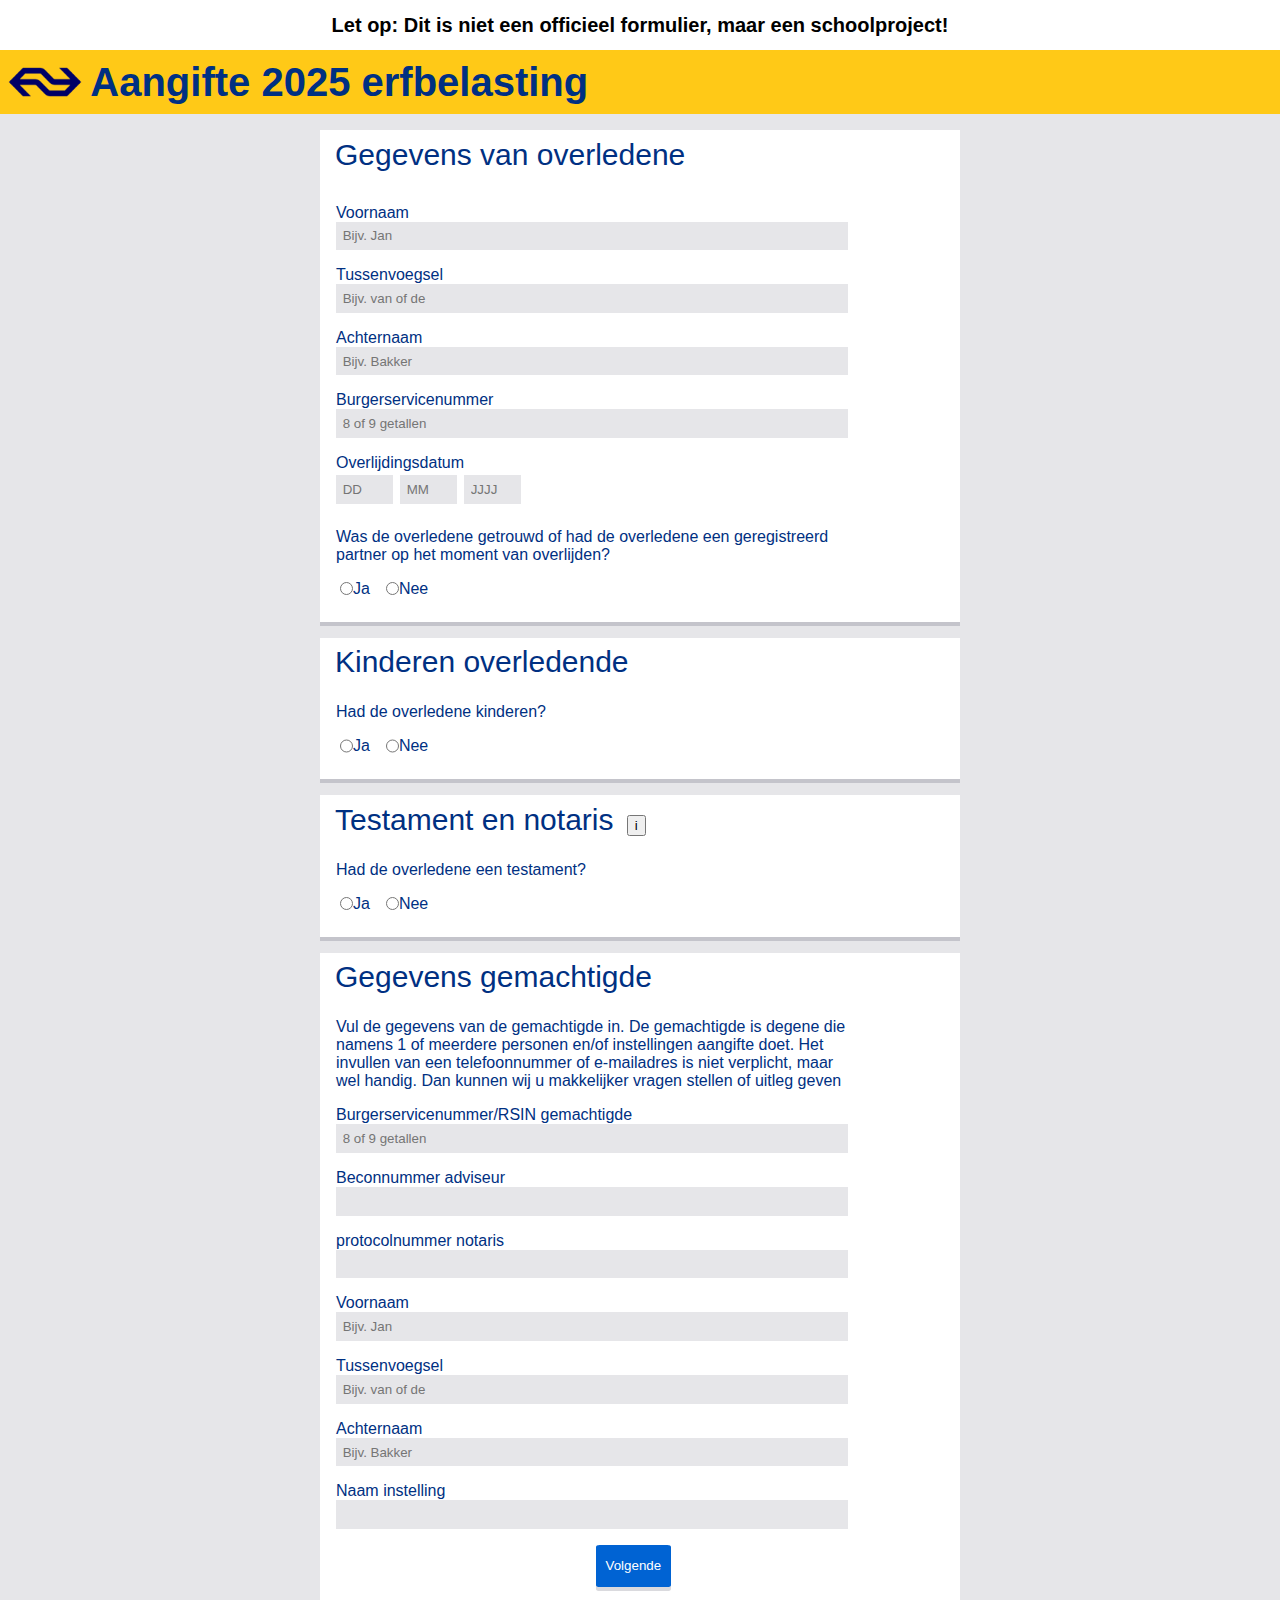
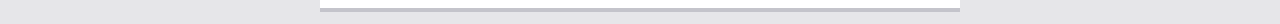
<file: index.html>
<!DOCTYPE html>

<head>
    <link rel="stylesheet" href="style.css">
    <script src="script.js" defer></script>
</head>

<title>Formulier erfbelasting 2025</title>


        <div class="banner">
            <p><strong>Let op: Dit is niet een officieel formulier, maar een schoolproject!</strong></p>
        </div>
        <header>
            <img src="Afbeeldingen/Logo-geen-achtergrond.png" alt="NS-logo">
            <h1>Aangifte 2025 erfbelasting</h1>
        </header>

<body>
        
    <main>

       <form> 
          <section id="deel1">
            <fieldset id="gegevens-overledene">
                <legend>Gegevens van overledene</legend>

                    <label><span>Voornaam</span>
                    <input type="text" required name="voornaam" placeholder="Bijv. Jan"></label>
                    <label><span>Tussenvoegsel</span>
                    <input type="text" name="tussenvoegsel" placeholder="Bijv. van of de"></label>
                    <label><span>Achternaam</span>
                    <input type="text" required name="achternaam" placeholder="Bijv. Bakker"></label>
                    <label><span>Burgerservicenummer</span>
                    <input type="number" placeholder="8 of 9 getallen" min="10000000" max="999999999" required name="Burgerservicenummer" inputmode="numeric"></label>
                    <label><span>Overlijdingsdatum</span>
                        <div id="datepicker">
                            <label><input type="number" inputmode="numeric" placeholder="DD"  max="31" name="overlijdings-dag" required></label>
                            <label><input type="number" inputmode="numeric" placeholder="MM"  max="12" name="overlijdings-maand" required></label>
                            <label><input type="number" inputmode="numeric" placeholder="JJJJ" min="1950" max="2025" name="overlijdings-jaar" required></label>
                        </div>
                    </label>
                    <!-- Min= en max= van chatgpt -->
        
                <label><span>Was de overledene getrouwd of had de overledene een geregistreerd partner op het moment van overlijden?</span></label>

                <div id="radio-button">
                    <label><input type="radio" name="partner" id="yes" value="yes" required>Ja</label>
                    <label><input type="radio" name="partner" id="no" value="no" required>Nee</label>
                </div>
            </fieldset>

            <fieldset id="partner-echtgenoot">
                    <legend>Partner of echtgenoot<button type="button" class="huwelijks-popover" popovertarget="huwelijks-voorwaarden">i</button></legend>
                    <label><span>Hadden de overledene en diens echtgenoot of
                    geregistreerd partner huwelijkse of partner schaps-
                    voorwaarden laten vastleggen in een notariële akte? Voer dan hieronder dat bestand in.</span></label>

                <div id="bestand">
                        <label for="invoer-akte" id="invoer-akte-label">selecteer bestand</label><input type="file" id="invoer-akte" required></label>
                        <span id="file-input-valid">✅</span>
                        <span id="file-input-invalid">❌</span>
                </div>  
        
                    <label>Hadden de overledene en diens partner een finaal
                        verrekenbeding?</label>

                <div id="radio-button"> 
                    <label><input type="radio" name="voorwaarden" id="wel-voorwaarden" value="ja">Ja</label>
                    <label><input type="radio" name="voorwaarden" id="geen-voorwaarden" value="nee">Nee</label>
                </div> 

                <label><span>Datum huwelijkse of partnersvoorwaarden</span>
                    <div id="datepicker">
                        <label><input type="number" inputmode="numeric" placeholder="DD"  max="31" name="huwelijk-dag" ></label>
                        <label><input type="number" inputmode="numeric" placeholder="MM"  max="12" name="huwelijk-maand" ></label>
                        <label><input type="number" inputmode="numeric" placeholder="JJJJ" min="1950" max="2025" name="huwelijk-jaar" ></label>
                    </div>
                    </label>
            </fieldset>

            <fieldset>
                <legend>Kinderen overledende</legend>
               
                <label>Had de overledene kinderen?</label>

                <div id="radio-button"> 
                    <label><input type="radio" name="kinderen" id="kind-ja" value="yes">Ja</label>
                    <label><input type="radio" name="kinderen" id="kind-nee" value="no">Nee</label>
                </div>

              <section id="overledene-kinderen">
                <label>Is een van deze kinderen eerder overleden dan de persoon voor wie u nu aangifte doet?</label>

                <div id="radio-button"> 
                    <label><input type="radio" name="kind-overleden" value="yes">Ja</label>
                    <label><input type="radio" name="kind-overleden" value="no">Nee</label>
                </div>

                <label>Had dit overleden kind zelf kinderen?</label> 

                <div id="radio-button"> 
                    <label><input type="radio" name="zelf-kind" value="yes">Ja</label>
                    <label><input type="radio" name="zelf-kind" value="no">Nee</label>
                </div>
              </section>
            </fieldset>
          </section>


         <fieldset>
                <legend>Testament en notaris<button type="button" class="testament-popover" popovertarget="testament-info">i</button> </legend>
                <label>Had de overledene een testament?</label>

                <div id="radio-button"> 
                    <label><input type="radio" name="notaris" id="wel-testament" value="yes">Ja</label>
                    <label><input type="radio" name="notaris" id="geen-testament" value="no">Nee</label>
                </div>

                <section id="info-notaris">
                    <label><span>Protocolnnummer notaris</span>
                        <input type="number" name="notaris-protocolnummer" inputmode="numeric" min="100000" max="999999" placeholder="max 6 cijfers" ></label>
                    <label><span>Voornaam</span>
                        <input type="text"  name="voornaam-notaris" placeholder="Bijv. Jan" ></label>
                    <label><span>Tussenvoegsel</span>
                        <input type="text" name="tussenvoegsel-notaris" placeholder="Bijv. van of de" ></label>
                    <label><span>Achternaam</span>
                        <input type="text" name="achternaam-notaris" placeholder="Bijv. Bakker" ></label>
                    <label><span>Vestigingsplaats</span>
                        <input type="text" name="vestiging-notaris" placeholder="Bijv: Amsterdam" ></label>
                    <label><span>Datum laatste wijziging testament</span>
                        <div id="datepicker">
                            <label><input type="number" inputmode="numeric" placeholder="DD"  max="31" name="wijzig-dag" ></label>
                            <label><input type="number" inputmode="numeric" placeholder="MM"  max="12" name="wijzig-maand" ></label>
                            <label><input type="number" inputmode="numeric" placeholder="JJJJ" min="1950" max="2025" name="wijzig-jaar" ></label>
                        </div>
                </section>
            </fieldset>

          <fieldset>
                <legend>Gegevens gemachtigde</legend>
                <label>Vul de gegevens van de gemachtigde in. De gemachtigde is degene die namens 1 of meerdere personen en/of instellingen aangifte doet.
                Het invullen van een telefoonnummer of e-mailadres is niet verplicht, maar wel handig. Dan kunnen wij u makkelijker vragen stellen of uitleg geven</label>
                
                <label><span>Burgerservicenummer/RSIN gemachtigde</span>
                <input type="number" inputmode="numeric" name="BSN-gemachtigde" placeholder="8 of 9 getallen" min="10000000" max="999999999" required></label>

                <label><span>Beconnummer adviseur</span>
                    <input type="number" inputmode="numeric" name="Beconummer" min="100000" max="999999"></label>
                <label><span>protocolnummer notaris</span>
                    <input type="number" inputmode="numeric" name="protocolnummer" min="100000" max="999999"></label>
                <label><span>Voornaam</span>
                    <input type="text" required name="voornaam-gemachtigde" placeholder="Bijv. Jan" required></label>
                <label><span>Tussenvoegsel</span>
                    <input type="text" name="tussenvoegsel-gemachtigde" placeholder="Bijv. van of de" required></label>
                <label><span>Achternaam</span>
                    <input type="text" required name="achternaam-gemachtigde" placeholder="Bijv. Bakker" required></label>
                
                <label><span>Naam instelling</span>
                    <input type="text"></label>
            </fieldset>

            <div>
                <button class="submit-knop" type="submit">Volgende</button>
            </div>

       </form>

       <div class="huwelijks-informatie" popover id="huwelijks-voorwaarden">
       <h3>Finaal verrekenbeding</h3> 
       <p >Was de overledene getrouwd op huwelijkse voorwaarden?
            Of hadden de overledene en de partner een geregistreerd
            partnerschap en hadden zij partnerschapsvoorwaarden?
            Dan kan het zijn dat overledene en partner samen een finaal
            verrekenbeding hebben. Dit betekent dat bij overlijden het
            gezamenlijke vermogen verdeeld wordt op dezelfde manier
            als wanneer ze in gemeenschap van goederen waren
            getrouwd. Of op dezelfde manier als wanneer zij geen
            partnerschaps voorwaarden hadden. Sommige zaken kunnen
            buiten deze verdeling gehouden worden, zoals het vermogen
            dat 1 van de partners al had voordat zij gingen trouwen.<p>
            <p>klik buiten het textvak om te sluiten</p>
      </div>

      <div class="testament-info" popover id="testament-info">
        <h3>Had de overledene een testament?</h3>
        <p>Vul de gegevens in van de notaris die het testament heeft
            opgemaakt en de datum van het testament. Vul ook het
            protocolnummer in.</p>

            <h4><strong>Protocolnummer van een notaris in functie</strong></h4>
            <p>Het nummer van een notaris in functie vindt u op
            registernotariaat.nl in het Register notariaat. Het actieve
            protocolnummer is dat waar geen ‘Datum eind’ bij staat.
            Hebt u ook een adres nodig? Ga dan naar notaris.nl en vul
            de plaatsnaam in bij ‘Zoek een notaris'. U ziet dan van elk
            kantoor in de regio het adres.

            <h4><strong>Protocolnummer van een notaris die gestopt is</strong></h4>
            <p>De opvolger van een notaris die gestopt is, vindt u op
            notaris.nl in het opvolgersarchief. Daar ziet u een naam,
            kantoor en adres. Die gegevens gebruikt u vervolgens om
            het protocolnummer te zoeken op registernotariaat.nl in
            het Register notariaat. Staan er meerdere nummers en komt u
            er niet uit? Neem dan contact op met het notariskantoor</p>
            <p>klik buiten het textvak om te sluiten</p>
      </div>
    
    </main>
</body>

<!--:invalid, :user-invalid 
placeholders,huisstijl erin, focus op goeie html
-->

<!-- https://codepen.io/vasilisvg/pen/wBvdqNB?editors=1100 -->
 <!-- https://codepen.io/krijnhoetmer/pen/ogvqVyj?editors=1100 -->
</file>
<file: style.css>
:root {
    --yellow: #FFC917;
    --blue: #003082;     
    --light-blue: #0063D3;
    --white: #FFFFFF;
    --light-grey: #E6E6E9;

    --ns-font: 'nssans-regular.woff2', sans-serif;
}


/* accent-color in root */

body {
    background-color: var(--light-grey);

    margin: 0;

    font-family: var(--ns-font);
}

.banner {
    background-color: var(--white);

    display: flex;
    justify-content: center;

    font-size: 1.875rem;
}

.banner p {
    font-size: 20px;

    margin: 0;
}




/* Styling header */

header {
    display: flex;
    align-items: center;

    background-color: var(--yellow);
    min-height: 4em;

    color:var(--blue);
}

h1 {
    font-size: 40px;
    padding: 0;
    margin: 0;
}

img {
    max-height:30px;
    width: auto;  

    Padding: 0.5em;
}





/* Styling inhoud & forms */

main {    
    display: grid;
    grid-template-columns: 25% 50% 25%;
}

form {
    grid-column-start: 2;

    box-shadow: 0 .25rem 0 0 rgba(7, 7, 33, .15);
    margin-bottom: 1em;
}

fieldset {
  background-color: var(--white);
  box-shadow: 0 .25rem 0 0 rgba(7, 7, 33, .15);

  border:0;
  padding: 1em 0;
  margin-top: 1em;
  margin-left: 0;
  margin-right: 0;
}

legend {
    display: block;
    box-sizing: border-box;
    font-size: 1.875em;
    background-color: var(--white);
    color: var(--blue);

    width: 100%;

    padding-top: 0.25em;
    padding-inline: 0;
    padding-left: 0.5em;
}

label {
    display: flex; 
    flex-direction: column; 

    color: var(--blue);

    margin: 0; 
    font-size: 1rem;
    
    max-width: 80%;
    padding-top: 0.5em;
    padding-left: 1em;
}

span {
    padding-top: 0.5em;
}

label label {
    padding-top: 0.5em ;
}

div label {
    display: flex;
    flex-direction: row;
    max-width: 3em;
}

#datepicker {
    display: flex;
    padding: 0;
    padding-top: 0.2em;
    padding-bottom: 0.5em;
}

#datepicker label {
    padding: 0;
    padding-right: 1em;
}



/* Styling input & buttons */

input {
    max-width: 100%;
    height: 2em;
    padding-left: 0.5em;

    background-color: var(--light-grey);
    border: 0;

}

.submit-knop {
    display: flex;
    justify-self: center;

    margin-bottom: 1em;
    margin-right: 1em;

    cursor: pointer;
    background-color: var(--light-blue);
    box-shadow: 0 .12rem 0  var(--blue);
    color: var(--white);
    padding: 1em 0.75em;

    border: 0;
    border-radius: 5%;
}

input[type="radio"] {
    margin: 0;

    height: 1.3em;
    
}

#radio-button {
    display: flex;
    align-items: center;

    padding-left: 0.25em;
    padding-top: .5em;

}

form div {
   background-color: var(--white);
   padding-bottom: 0.5em; 

   transition: 1s;
}

.submit-knop {
    box-shadow: 0 .25rem 0 0 rgba(7, 7, 33, .15);
}

.submit-knop:hover {
    background-color: var(--blue);
    box-shadow: 0 .12rem 0  var(--light-blue);
    scale: 1.05;
}

#invoer-akte {
    display: none;
}

#invoer-akte-label {
    text-align: center;
    cursor: pointer;
    background-color: var(--light-blue);
    box-shadow: 0 .12rem 0  var(--blue);
    color: var(--white);
    padding: 0.5em 0;
    margin: 1em;
    max-width: 125px;

    border: 0;
    border-radius: 5%;
}

#invoer-akte-label:hover {
    background-color: var(--blue);
    box-shadow: 0 .12rem 0  var(--light-blue);
    scale: 1.05;
}




/* Valid of invalid */

input:user-invalid {
	outline: .2em solid red;
}

input:user-valid {
	outline: .2em solid limegreen;
}

#bestand {
    display: flex;
    align-items: center;
}

#file-input-valid {
    display:none;
    font-size: 2em;
    padding-top: 0;
}

input[type="file"]:valid + #file-input-valid {
    display: inline;
}

#file-input-invalid {
    display:none;
    font-size: 2em;
    padding-top: 0;
}

input[type="file"]:invalid + #file-input-invalid {
    display: inline;
}

/* #invoer-akte-label:user-invalid {
    border: 2px solid red;
}

#invoer-akte-label:user-valid {
    border: 2px solid limegreen;
} */
/* User invalid werkt niet voor de file input. Een oplossing zou zijn om de input gewoon de normale display te geven en niet de label te stylen,
maar dat is lelijk en heeft niet de huisstijl van de ns. */


/* outline ipv borders, form Jeremy */


/*https://developer.mozilla.org/en-US/docs/Web/HTML/Element/input/number*/


/* Popovers */

.huwelijks-informatie {
  max-width: 30em;
  /* positie popover fixen */

  overflow: hidden;
}

.huwelijks-popover {
    margin-left: 1em;
}

.testament-info {
    max-width: 30em;

    overflow: hidden;
}

.testament-popover {
    margin-left: 1em;
}

h3 {
    width: 100%;
    background-color: var(--yellow);

    color: var(--blue);
    font-weight: 150;
    
    padding: 0.5em ;
    margin: 0;
}

h4 {
    margin-bottom: .1em;
    padding-left: 0.5em;
}

p {
    padding: 0.5em;
    line-height: 1.5em;
    margin: 0;
}
</file>
